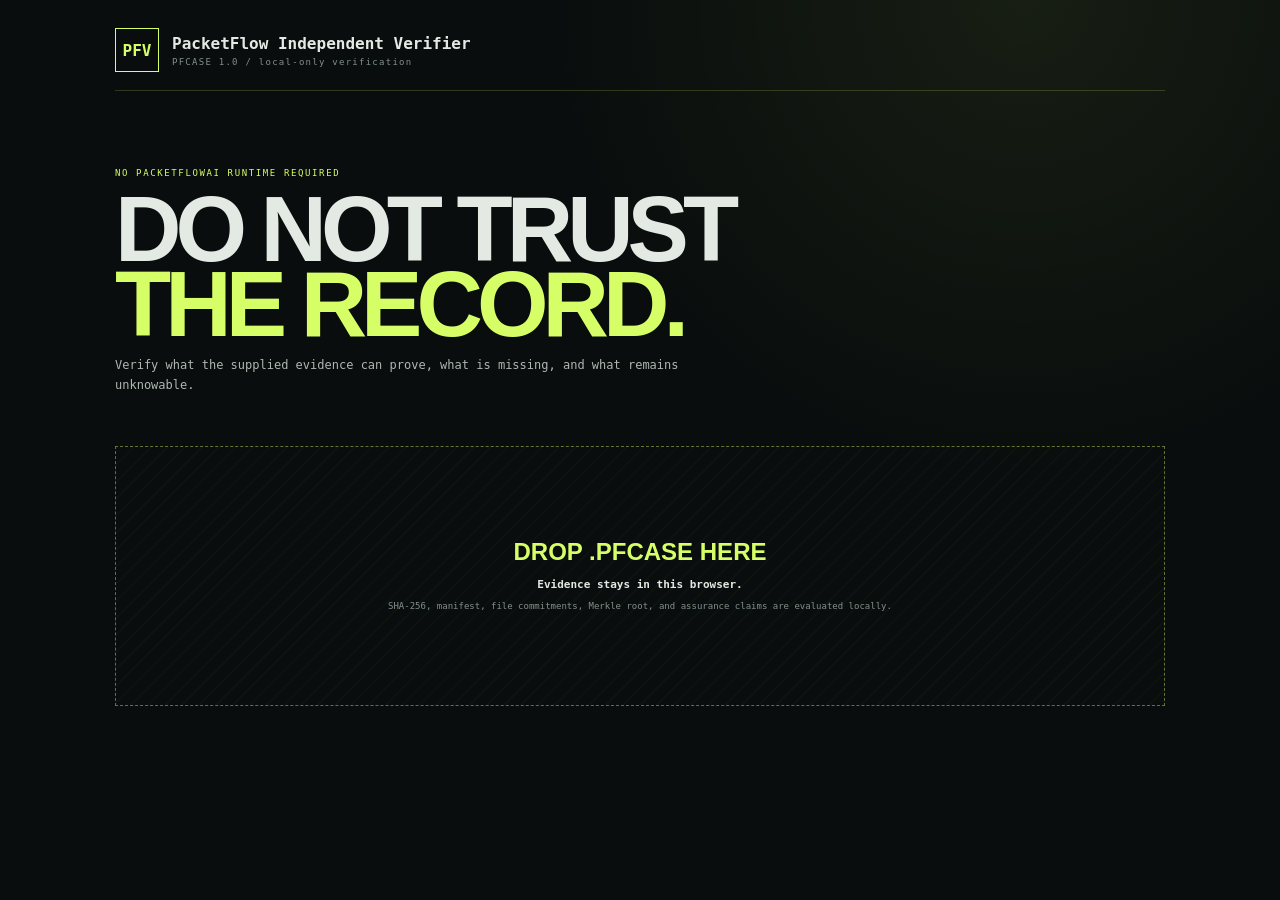
<file: packetflow_verifier/web/index.html>
<!doctype html>
<html lang="en">
<head>
  <meta charset="utf-8">
  <meta name="viewport" content="width=device-width,initial-scale=1">
  <title>PacketFlow Independent Verifier</title>
  <link rel="stylesheet" href="verifier.css">
</head>
<body>
  <main>
    <header><span class="mark">PFV</span><div><strong>PacketFlow Independent Verifier</strong><small>PFCASE 1.0 / local-only verification</small></div></header>
    <section class="hero">
      <span>NO PACKETFLOWAI RUNTIME REQUIRED</span>
      <h1>Do not trust<br><em>the record.</em></h1>
      <p>Verify what the supplied evidence can prove, what is missing, and what remains unknowable.</p>
    </section>
    <label class="drop" id="drop-zone">
      <input id="bundle" type="file" accept=".pfcase,.zip">
      <span>DROP .PFCASE HERE</span>
      <strong>Evidence stays in this browser.</strong>
      <small>SHA-256, manifest, file commitments, Merkle root, and assurance claims are evaluated locally.</small>
    </label>
    <section class="results" id="results" hidden>
      <header><span>CASE</span><strong id="case-id">--</strong><small id="case-state">VERIFYING</small></header>
      <div id="checks" class="checks"></div>
      <div class="boundary"><article><span>MISSING EXPECTED SOURCES</span><strong id="missing-sources">--</strong></article><article><span>UNKNOWN OMISSION RISK</span><strong id="unknown-risk">NOT ELIMINATED</strong></article></div>
    </section>
    <p class="error" id="error" role="alert"></p>
  </main>
  <script src="verifier.js"></script>
</body>
</html>
</file>
<file: packetflow_verifier/web/verifier.css>
:root { --ink:#090d0d; --panel:#101615; --line:rgba(214,255,103,.18); --paper:#e3eae4; --muted:#829188; --acid:#d6ff67; --green:#9df6ae; --coral:#ff6b57; }
* { box-sizing:border-box; } body { margin:0; min-height:100vh; color:var(--paper); background:radial-gradient(circle at 80% 0,rgba(214,255,103,.07),transparent 30rem),var(--ink); font-family:"Bahnschrift","DIN Alternate",monospace; }
main { width:min(1050px,calc(100% - 36px)); margin:auto; padding:28px 0 60px; } main>header { display:flex; align-items:center; gap:13px; padding-bottom:18px; border-bottom:1px solid var(--line); }.mark { width:44px;height:44px;display:grid;place-items:center;border:1px solid var(--acid);color:var(--acid);font-weight:700; } header strong,header small { display:block; } header small { margin-top:4px;color:var(--muted);font-size:9px;letter-spacing:.14em; }
.hero { padding:70px 0 38px; }.hero>span { color:var(--acid);font-size:9px;letter-spacing:.18em; }.hero h1 { margin:12px 0;font:700 clamp(48px,8vw,92px)/.82 "Arial Narrow",sans-serif;letter-spacing:-.065em;text-transform:uppercase; }.hero h1 em { color:var(--acid);font-style:normal; }.hero p { max-width:620px;color:#aeb9b1;font-size:12px;line-height:1.7; }
.drop { min-height:260px;display:flex;flex-direction:column;align-items:center;justify-content:center;border:1px dashed rgba(214,255,103,.42);background:repeating-linear-gradient(135deg,rgba(214,255,103,.018) 0 2px,transparent 2px 12px);cursor:pointer;text-align:center; }.drop.drag { border-style:solid;background:rgba(214,255,103,.06); }.drop input { position:absolute;opacity:0; }.drop span { color:var(--acid);font:600 24px "Arial Narrow",sans-serif; }.drop strong { margin-top:12px;font-size:11px; }.drop small { max-width:520px;margin-top:8px;color:var(--muted);font-size:9px;line-height:1.6; }
.results { margin-top:16px;border:1px solid var(--line);background:var(--panel); }.results>header { display:grid;grid-template-columns:auto 1fr auto;gap:18px;padding:18px;border-bottom:1px solid var(--line); }.results>header span,.results>header small { color:var(--muted);font-size:9px; }.results>header strong { color:var(--acid); }.checks { display:grid;grid-template-columns:1fr 1fr; }.check { display:flex;justify-content:space-between;padding:14px 18px;border-right:1px solid var(--line);border-bottom:1px solid var(--line);font-size:10px; }.check strong { color:var(--green); }.check.fail strong { color:var(--coral); }.boundary { display:grid;grid-template-columns:1fr 1fr; }.boundary article { padding:18px; }.boundary article+article { border-left:1px solid var(--line); }.boundary span,.boundary strong { display:block; }.boundary span { color:var(--muted);font-size:8px; }.boundary strong { margin-top:8px;color:var(--coral);font-size:12px; }.error { color:var(--coral);font-size:10px; }
@media(max-width:620px){.checks,.boundary{grid-template-columns:1fr}.check,.boundary article+article{border-right:0;border-left:0}.hero{padding-top:45px}}
</file>
